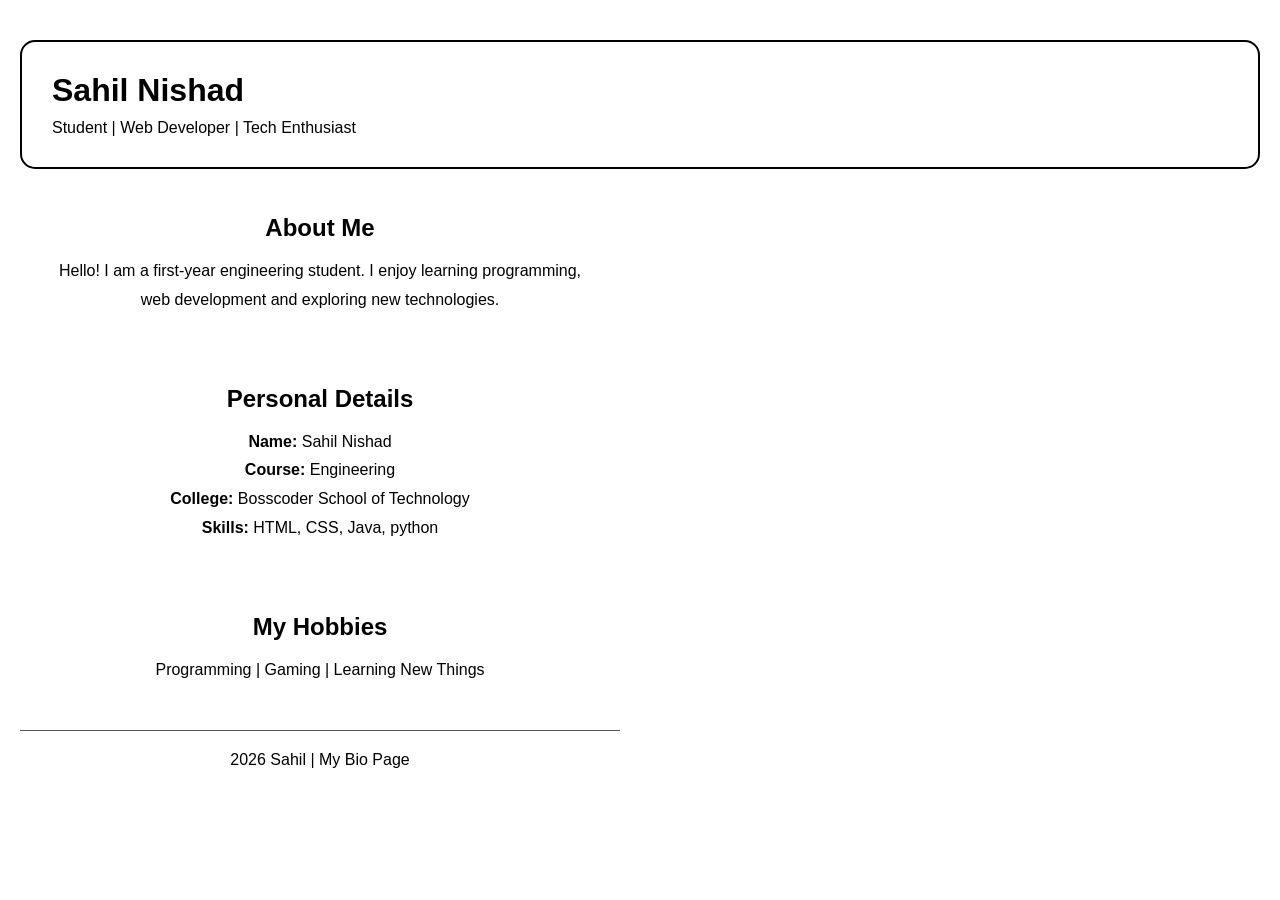
<file: Module 2/P 5/index.html>
<!DOCTYPE html>
<html>
<head>
    <title>My Bio Page</title>
    <link rel="stylesheet" href="style.css">
</head>
<body>

        <header>
            <h1>Sahil Nishad</h1>
            <p>Student | Web Developer | Tech Enthusiast</p>
        </header>
         <div class="container">

        <section class="about">
            <h2>About Me</h2>
            <p>
                Hello! I am a first-year engineering student.
                I enjoy learning programming, web development
                and exploring new technologies.
            </p>
        </section>

        <section class="details">
            <h2>Personal Details</h2>
            <p><b>Name:</b> Sahil Nishad</p>
            <p><b>Course:</b> Engineering</p>
            <p><b>College:</b> Bosscoder School of Technology</p>
            <p><b>Skills:</b> HTML, CSS, Java, python</p>
        </section>

        <section class="hobbies">
            <h2>My Hobbies</h2>
            <p>Programming | Gaming | Learning New Things</p>
        </section>

        <footer>
            <p> 2026 Sahil | My Bio Page</p>
        </footer>

    </div>

</body>
</html>
</file>
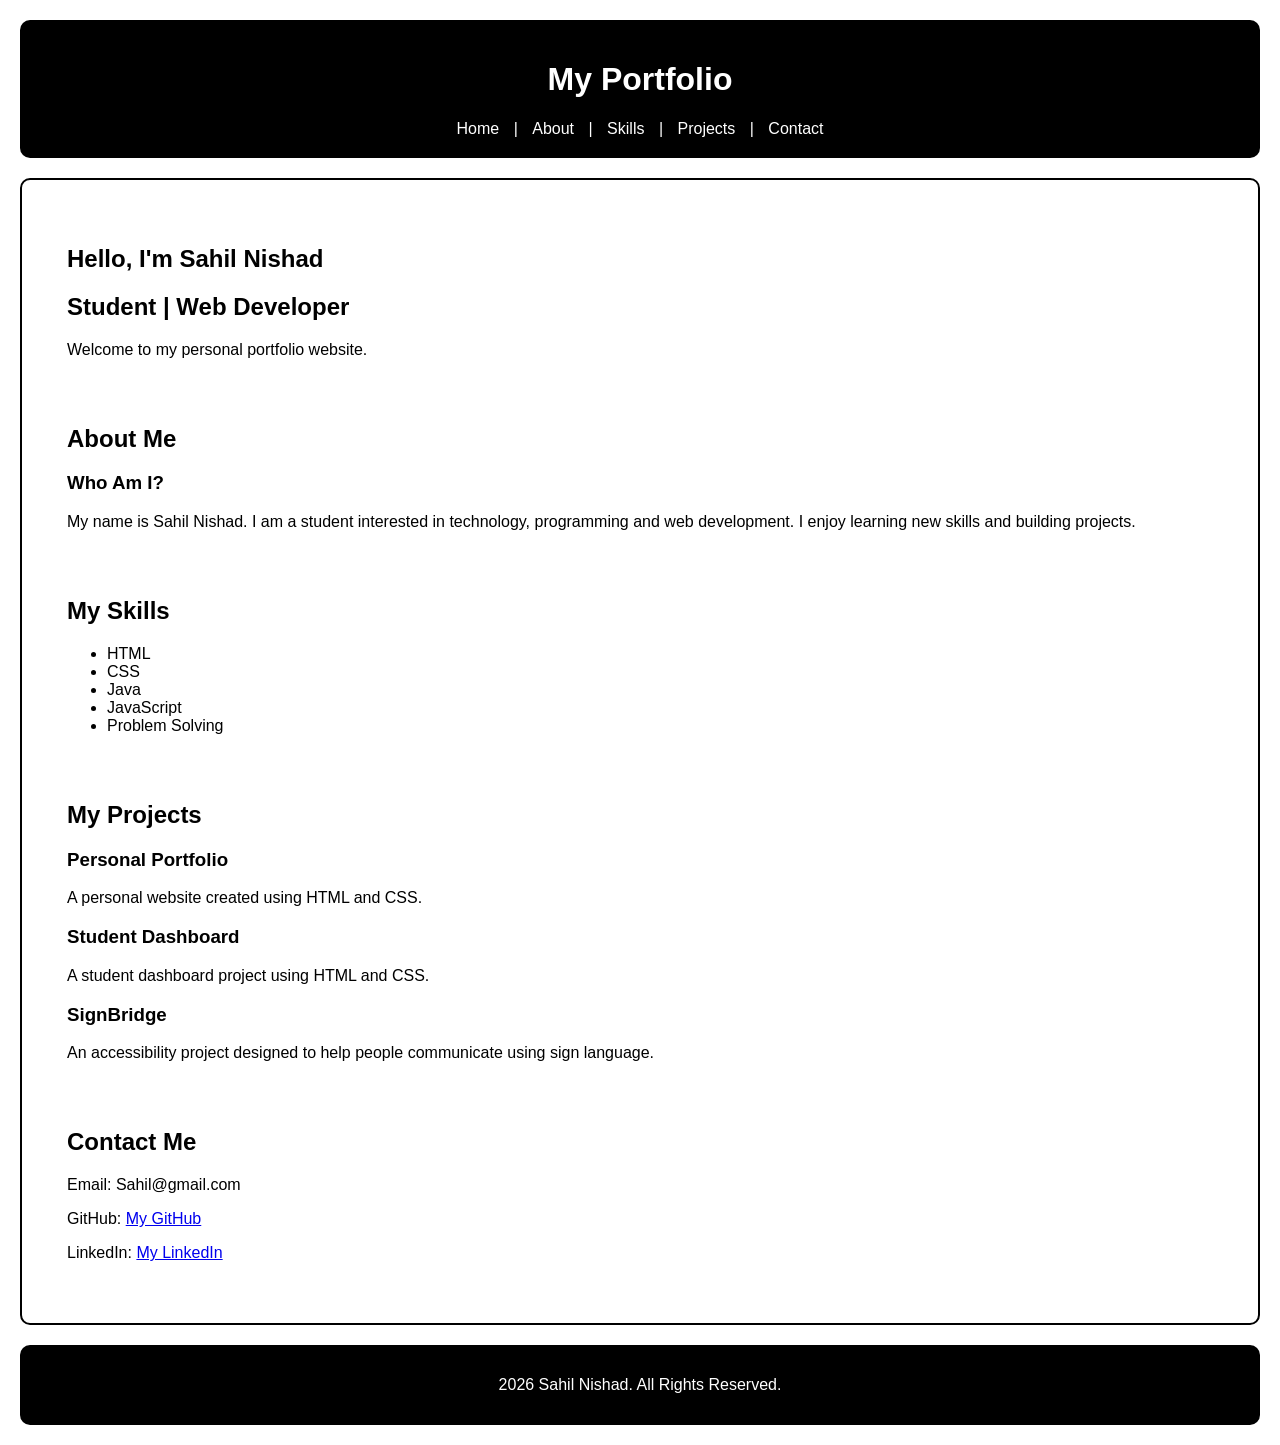
<file: Module 2/P 6/index.html>
<!DOCTYPE html>
<html lang="en">
<head>
    <meta charset="UTF-8">
    <meta name="viewport" content="width=device-width, initial-scale=1.0">
    <link rel="stylesheet" href="style.css">
    <title>My Personal Portfolio</title>
</head>
<body>

    <header>
        <h1>My Portfolio</h1>

        <nav>
            <a href="#home">Home</a> |
            <a href="#about">About</a> |
            <a href="#skills">Skills</a> |
            <a href="#projects">Projects</a> |
            <a href="#contact">Contact</a>
        </nav>
    </header>

    <main>

        <section id="home">
            <h1>Hello, I'm Sahil Nishad</h1>
            <h2>Student | Web Developer</h2>
            <p>Welcome to my personal portfolio website.</p>
        </section>

        <section id="about">
            <h2>About Me</h2>
            <article>
                <h3>Who Am I?</h3>
                <p>
                    My name is Sahil Nishad.
                    I am a student interested in technology,
                    programming and web development.
                    I enjoy learning new skills and building projects.
                </p>
            </article>
        </section>

        <section id="skills">
            <h2>My Skills</h2>
            <ul>
                <li>HTML</li>
                <li>CSS</li>
                <li>Java</li>
                <li>JavaScript</li>
                <li>Problem Solving</li>
            </ul>
        </section>

        <section id="projects">
            <h2>My Projects</h2>

            <article>
                <h3>Personal Portfolio</h3>
                <p>A personal website created using HTML and CSS.</p>
            </article>

            <article>
                <h3>Student Dashboard</h3>
                <p>A student dashboard project using HTML and CSS.</p>
            </article>

            <article>
                <h3>SignBridge</h3>
                <p>An accessibility project designed to help people communicate using sign language.</p>
            </article>

        </section>

        <section id="contact">
            <h2>Contact Me</h2>
            <p>Email: Sahil@gmail.com</p>
            <p>GitHub: <a href="https://github.com/mukundgokhale69-cmd">My GitHub</a></p>
            <p>LinkedIn: <a href="https://www.linkedin.com/in/mukund-gokhale-668543428/">My LinkedIn</a></p>
        </section>

    </main>

    <footer>
        <p>2026 Sahil Nishad. All Rights Reserved.</p>
    </footer>

</body>
</html>
</file>
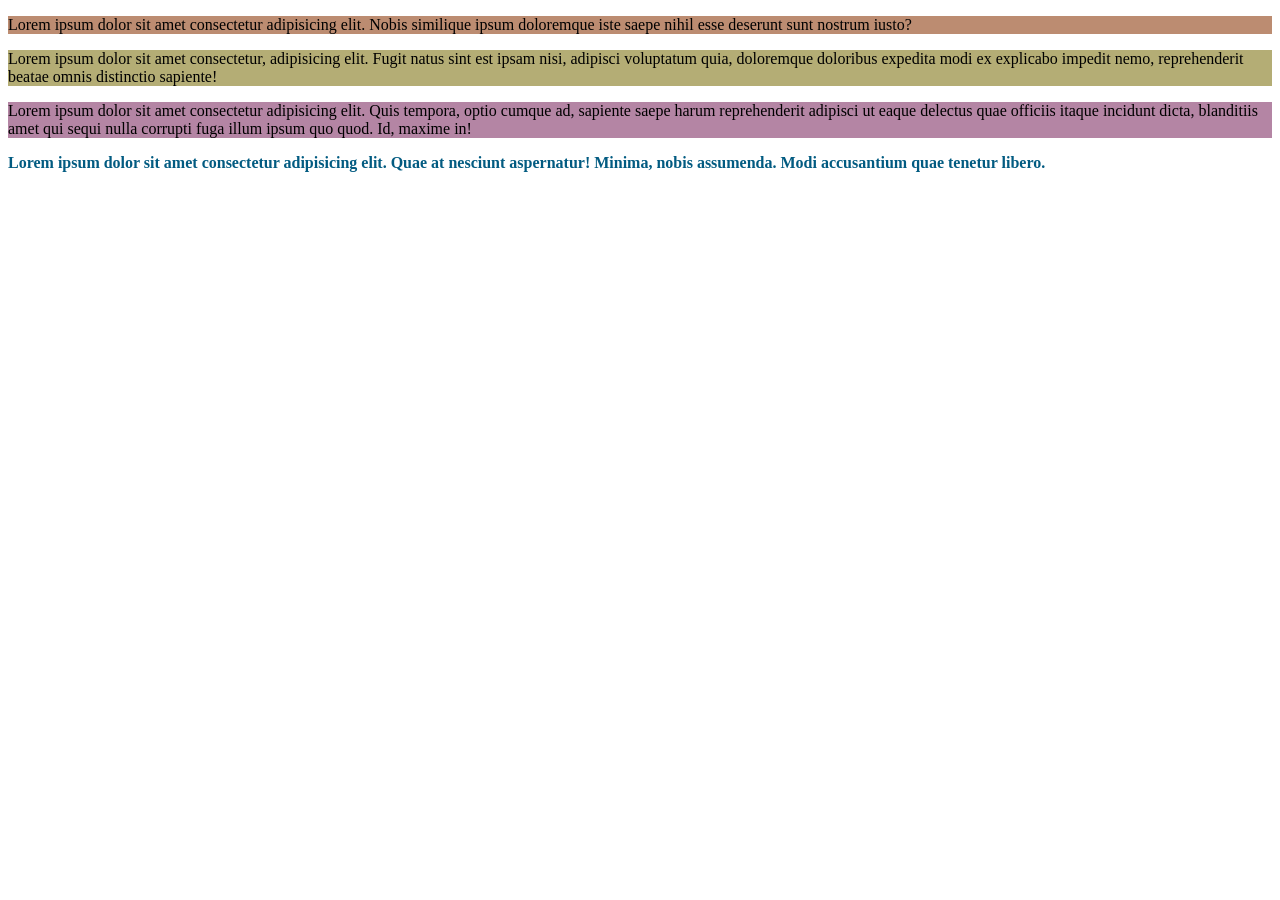
<file: Module 2/P 7/index.html>
<!DOCTYPE html>
<html lang="en">
<head>
    <meta charset="UTF-8">
    <meta name="viewport" content="width=device-width, initial-scale=1.0">
    <title>Tokens and Typography</title>
    <link rel="stylesheet" href="style.css">
</head>
<body>
    <p class="para1">Lorem ipsum dolor sit amet consectetur adipisicing elit. Nobis similique ipsum doloremque iste saepe nihil esse deserunt sunt nostrum iusto?</p>
    <p class="para2">Lorem ipsum dolor sit amet consectetur, adipisicing elit. Fugit natus sint est ipsam nisi, adipisci voluptatum quia, doloremque doloribus expedita modi ex explicabo impedit nemo, reprehenderit beatae omnis distinctio sapiente!</p>
    <p class="para3">Lorem ipsum dolor sit amet consectetur adipisicing elit. Quis tempora, optio cumque ad, sapiente saepe harum reprehenderit adipisci ut eaque delectus quae officiis itaque incidunt dicta, blanditiis amet qui sequi nulla corrupti fuga illum ipsum quo quod. Id, maxime in!</p>
    <p class="para4">Lorem ipsum dolor sit amet consectetur adipisicing elit. Quae at nesciunt aspernatur! Minima, nobis assumenda. Modi accusantium quae tenetur libero.</p>
</body>
</html>
</file>
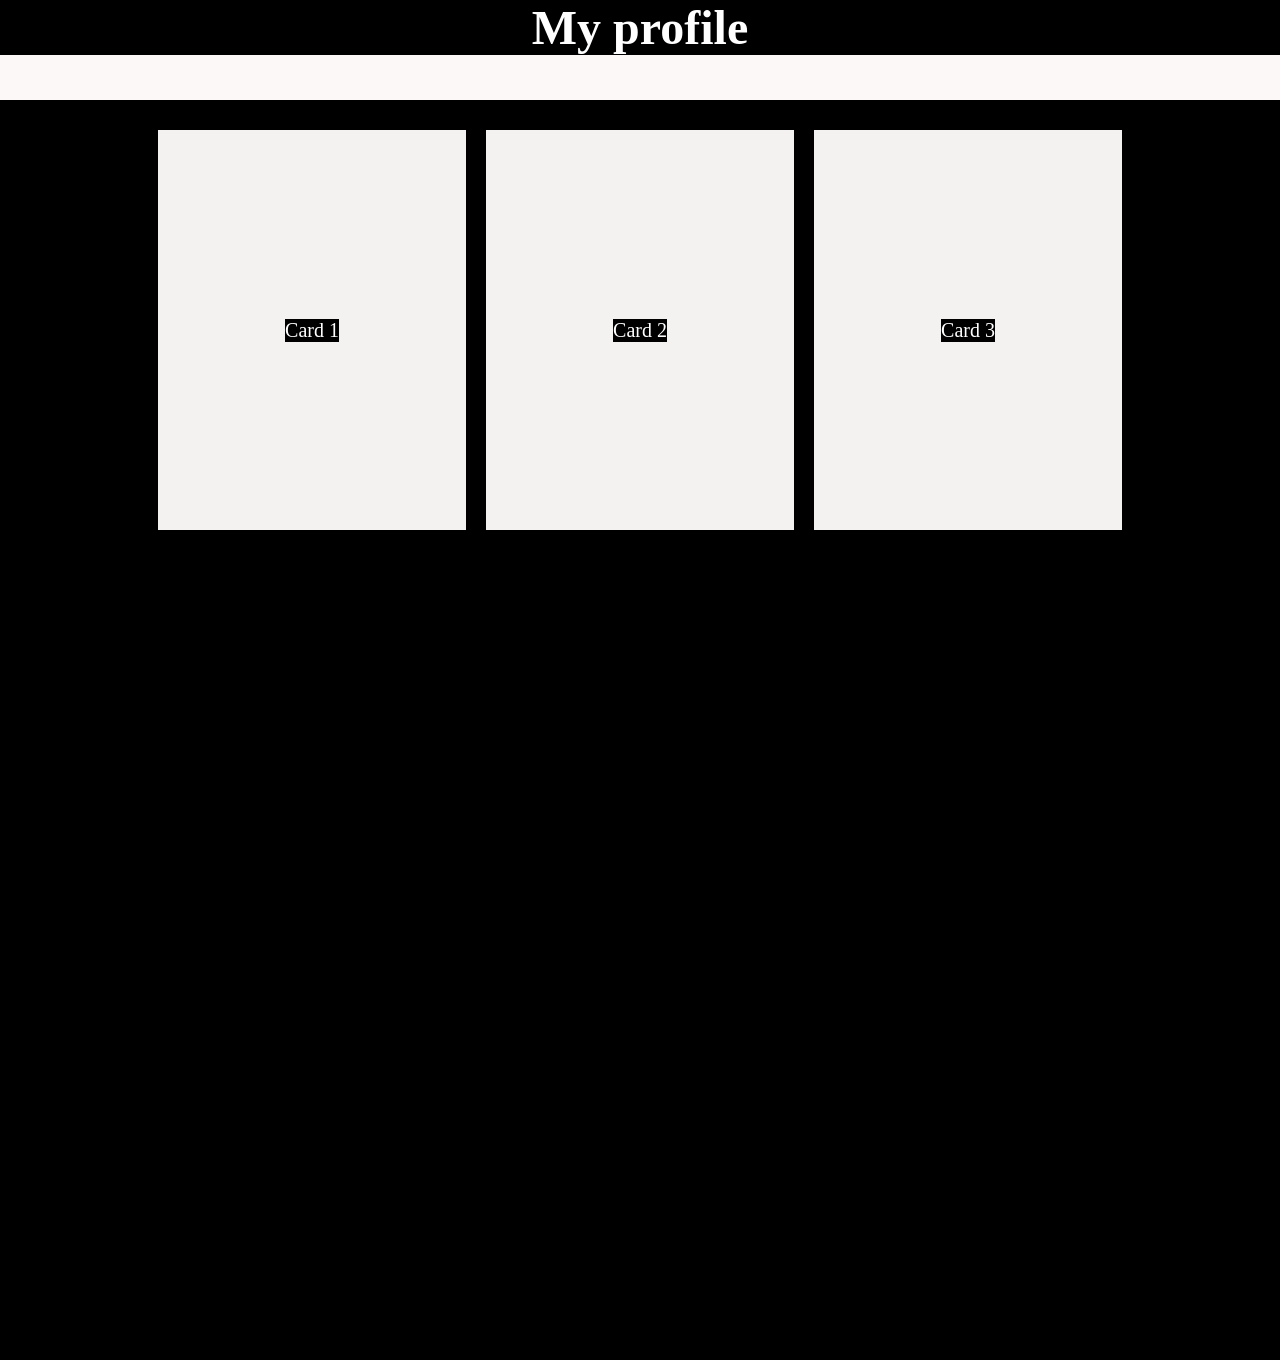
<file: Module 2/P 8/index.html>
<!DOCTYPE html>
<html lang="en">
<head>
    <meta charset="UTF-8">
    <meta name="viewport" content="width=device-width, initial-scale=1.0">
    <title>Sticky Navbar and Card Overlay</title>
    <link rel="stylesheet" href="style.css">
</head>
<body>

    <header>
        <div class="head">
            <h2>My profile</h2>
        </div>
    </header>

    <main>
        <div class="card">
            <p>Card 1</p>
        </div>

        <div class="card">
            <p>Card 2</p>
        </div>

        <div class="card">
            <p>Card 3</p>
        </div>
    </main>

    <div class="extender"></div>

</body>
</html>
</file>
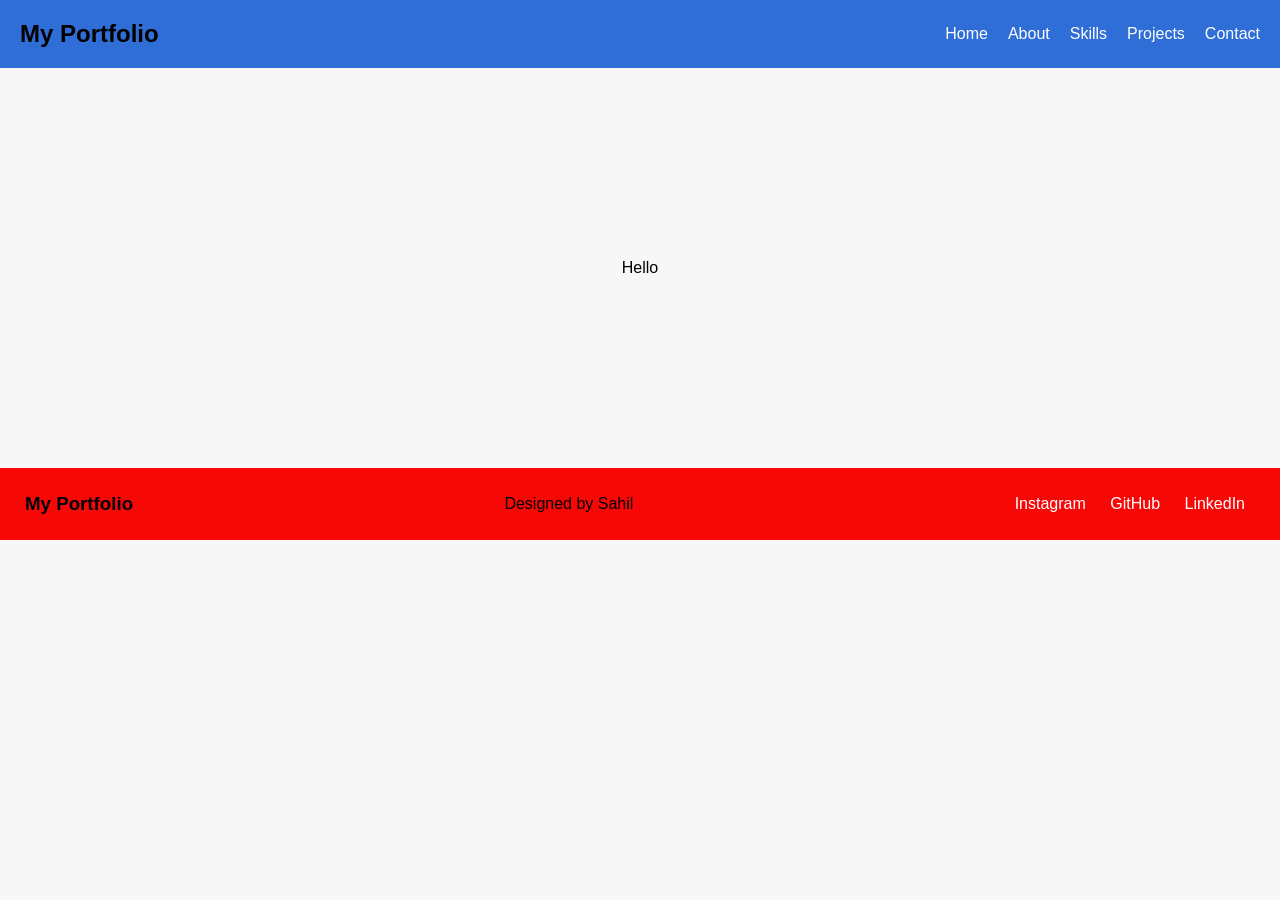
<file: Module 3/p10/index.html>
<!DOCTYPE html>
<html>
<head>
    <title>My Portfolio</title>
    <link rel="stylesheet" href="style.css">
</head>
<body>

    <header>
        <h2>My Portfolio</h2>

        <nav>
            <a href="#">Home</a>
            <a href="#">About</a>
            <a href="#">Skills</a>
            <a href="#">Projects</a>
            <a href="#">Contact</a>
        </nav>
    </header>
    <main>Hello</main>

    <footer>
        <h3>My Portfolio</h3>

        <p>Designed by Sahil</p>

        <div>
            <a href="#">Instagram</a>
            <a href="#">GitHub</a>
            <a href="#">LinkedIn</a>
        </div>
    </footer>
</body>
</html>
</file>
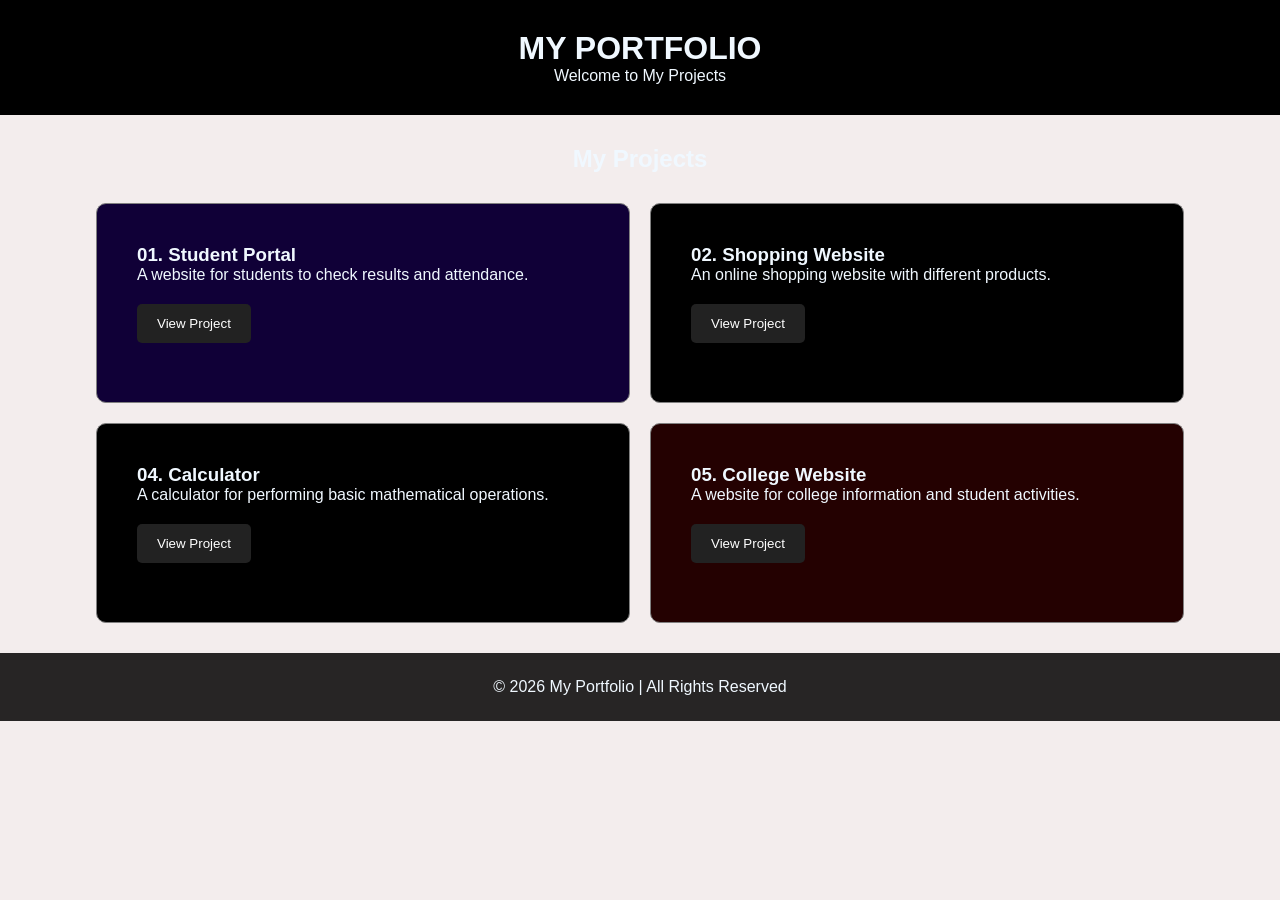
<file: Module 3/p12/index.html>
<!DOCTYPE html>
<html>
<head>
    <meta charset="UTF-8">
    <meta name="viewport" content="width=device-width, initial-scale=1.0">  
    <link rel="stylesheet" href="style.css">
    <title>My Portfolio</title>
</head>

<body>

    <header>
        <h1>MY PORTFOLIO</h1>
        <p>Welcome to My Projects</p>
    </header>

    <h2>My Projects</h2>

    <div class="container">
        <div class="card1">
            <h3>01. Student Portal</h3>
            <p>A website for students to check results and attendance.</p>
            <button>View Project</button>
        </div>
        <div class="card2">
            <h3>02. Shopping Website</h3>
            <p>An online shopping website with different products.</p>
            <button>View Project</button>
        </div>
        <div class="card3">
            <h3>04. Calculator</h3>
            <p>A calculator for performing basic mathematical operations.</p>
            <button>View Project</button>
        </div>
        <div class="card4">
            <h3>05. College Website</h3>
            <p>A website for college information and student activities.</p>
            <button>View Project</button>
        </div>

    </div>

    <footer>
        <p>© 2026 My Portfolio | All Rights Reserved</p>
    </footer>

</body>
</html>
</file>
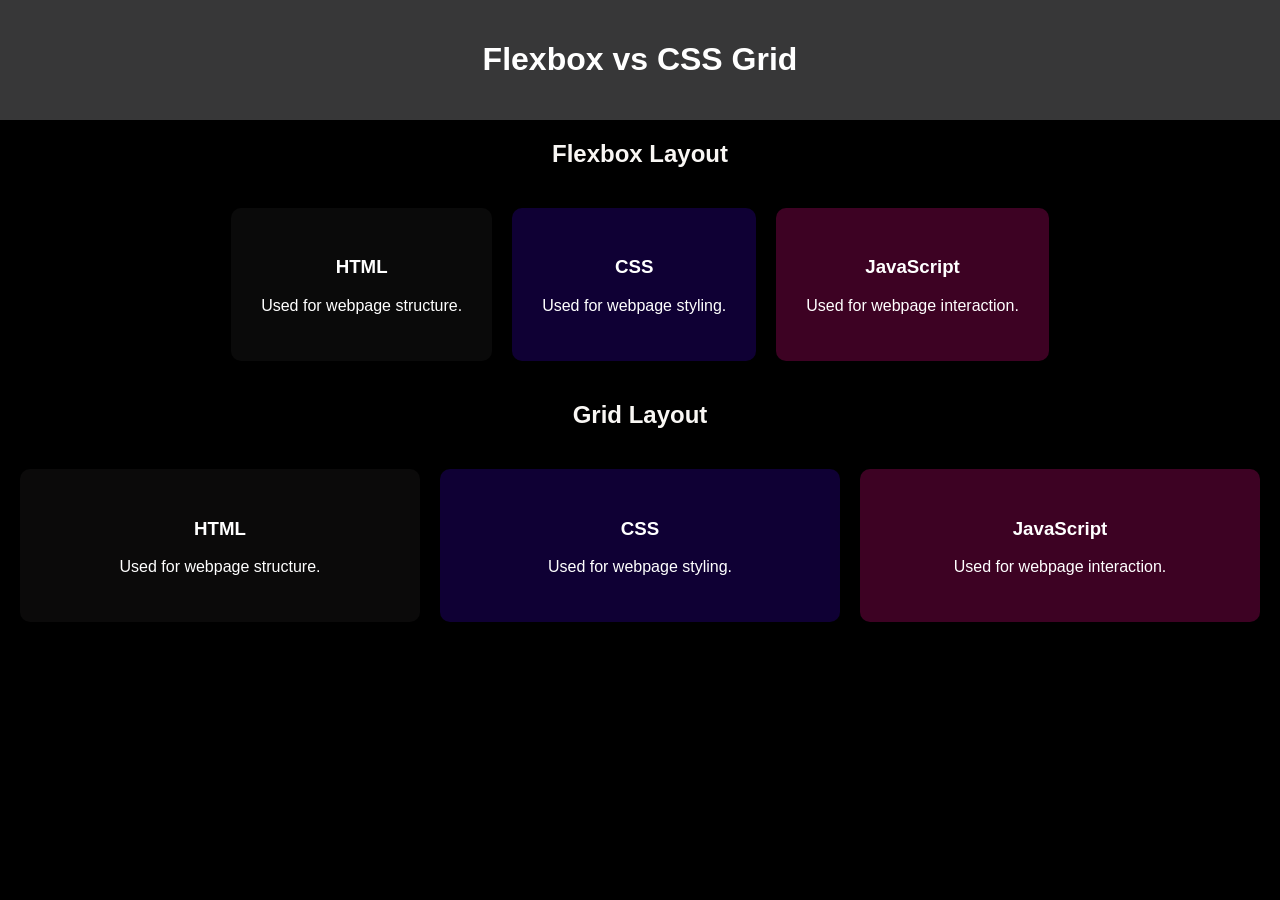
<file: Module 3/p13/index.html>
<!DOCTYPE html>
<html>
<head>
    <title>Flexbox vs Grid</title>
    <link rel="stylesheet" href="style.css">
</head>

<body>

    <header>
        <h1>Flexbox vs CSS Grid</h1>
    </header>

    <h2>Flexbox Layout</h2>

    <div class="flex-container">

        <div class="card1">
            <h3>HTML</h3>
            <p>Used for webpage structure.</p>
        </div>

        <div class="card2">
            <h3>CSS</h3>
            <p>Used for webpage styling.</p>
        </div>

        <div class="card3">
            <h3>JavaScript</h3>
            <p>Used for webpage interaction.</p>
        </div>

    </div>

    <h2>Grid Layout</h2>

    <div class="grid-container">

        <div class="card4">
            <h3>HTML</h3>
            <p>Used for webpage structure.</p>
        </div>

        <div class="card5">
            <h3>CSS</h3>
            <p>Used for webpage styling.</p>
        </div>

        <div class="card6">
            <h3>JavaScript</h3>
            <p>Used for webpage interaction.</p>
        </div>

    </div>

</body>
</html>
</file>
<file: Module 2/P 5/style.css>
* {
    margin: 0;
    padding: 0;
    box-sizing: border-box;
}

body {
    background: #ffffff;
    color: rgb(0, 0, 0);
    font-family: Arial, sans-serif;
    justify-content: center;
    padding: 40px 20px;
}

.container {
    width: 600px;
    max-width: 100%;
    text-align: center;
    border: 15px 2px solid black;
    margin-bottom: 20px;
}

header {
    padding: 30px;
    border: 2px solid #000000;
    border-radius: 15px;
    margin-bottom: 20px;
}

header img {
    width: 130px;
    height: 130px;
    border-radius: 50%;
    object-fit: cover;
    border: 3px solid rgb(0, 0, 0);
    margin-bottom: 15px;
}

header h1 {
    margin-bottom: 10px;
}

header p {
    color: #000000;
}

section {
    padding: 25px;
    margin-bottom: 20px;
}

section h2 {
    margin-bottom: 15px;
    color: #000000;
}

section p {
    line-height: 1.8;
    color: #000000;
}

footer {
    padding: 20px;
    border-top: 1px solid #555;
    color: #000000;
}
</file>
<file: Module 2/P 6/style.css>
body {
    font-family: Arial, sans-serif;
    background-color: white;
    color: black;
    margin: 0;
    padding: 20px;
}

header {
    background-color: black;
    color: white;
    text-align: center;
    padding: 20px;
    border-radius: 10px;
}

nav a {
    color: white;
    text-decoration: none;
    margin: 10px;
}

main {
    background-color: white;
    color: black;
    padding: 30px;
    margin: 20px 0;
    border: 2px solid black;
    border-radius: 10px;
}

section {
    padding: 15px;
}

article {
    margin: 15px 0;
}

footer {
    background-color: black;
    color: white;
    text-align: center;
    padding: 15px;
    border-radius: 10px;
}

a:hover {
    text-decoration: underline;
}
</file>
<file: Module 2/P 7/style.css>
:root{
    --background1: #bc8c71;
    --background2: #b485a4;
    --background3: #b4ad75;

    --color1: #fc0c0c;
    --color2: #025b81;
    --font: bolder;
}
.para1{
    background-color: var(--background1);
}
.para2{
    background-color: var(--background3);
}
.para3{
    background-color: var(--background2);
}
.para4{
    color: var(--color2);
    font-weight: var(--font);
}
</file>
<file: Module 2/P 8/style.css>
* {
    margin: 0px;
    padding: 0px;
    box-sizing: border-box;
    background-color: black;
}
body{
    color:white; 
}

header {
    position: sticky;
    top: 0;
    background-color: rgb(252, 248, 248);
    font-size: 2rem;
    height: 100px;
    z-index: 20;
}

.head {
    text-align: center;
}

main {
    display: flex;
    width: 80%;
    margin: 0 auto;
    gap: 20px;
    justify-content: space-around;
    padding: 30px;
}

.card {
    width: 400px;
    background-color: rgb(244, 242, 240);
    height: 400px;
    display: flex;
    font-size: 20px;
    align-items: center;
    justify-content: center;
    position: relative;
}

.card:hover {
    background-color: aqua;
    transform: scale(1.1);
    z-index: 5;
}

.extender {
    height: 800px;
}
h1{
   background-color: rgb(0, 0, 0);
}
</file>
<file: Module 3/p10/style.css>
* {
    margin: 0;
    padding: 0;
    color:black;
}

body {
    background-color: #f7f7f7;
    color: white;
    font-family: Arial;
}

header {
    background-color: rgb(47, 109, 215);
    padding: 20px;
    display: flex;
    justify-content: space-between;
    align-items: center;
}

nav {
    display: flex;
    gap: 20px;
}

nav a {
    color: white;
    text-decoration: none;
}

button {
    padding: 10px;
    background-color: aqua;
    border: none;
}

main {
    height: 400px;
    display: flex;
    justify-content: center;
    align-items: center;
    flex-direction: column;
    gap: 10px;
}

footer {
    background-color: rgb(248, 7, 7);
    padding: 25px;
    display: flex;
    justify-content: space-between;
    align-items: center;
}

footer a {
    color: white;
    text-decoration: none;
    margin: 10px;
}
</file>
<file: Module 3/p12/style.css>
* {
            margin: 0;
            padding: 0;
            box-sizing: border-box;
            color: aliceblue;
        }

        body {
            background-color: #f3eded;
            font-family: Arial;
        }

        header {
            background-color: #000000;
            color: white;
            text-align: center;
            padding: 30px;
        }

        h2 {
            text-align: center;
            margin: 30px;
        }

        .container {
            width: 85%;
            margin: auto;
            display: grid;
            grid-template-columns: 1fr 1fr;
            gap: 20px;
        }

        .card1 {
            background-color: rgb(16, 0, 55);
            border-radius: 10px;
            padding: 40px;
            border: 1px solid grey;
            min-height: 200px;
        }
        .card2 {
            background-color: rgb(0, 0, 0);
            border-radius: 10px;
            padding: 40px;
            border: 1px solid grey;
            min-height: 200px;
        }
        .card3 {
            background-color: rgb(0, 0, 0);
            border-radius: 10px;
            padding: 40px;
            border: 1px solid grey;
            min-height: 200px;
        }
        .card4 {
            background-color:rgb(36, 1, 1);
            border-radius: 10px;
            padding: 40px;
            border: 1px solid grey;
            min-height: 200px;
        }
        .card h3 {
            margin-bottom: 15px;
            color: #333;
        }

        .card p {
            line-height: 25px;
        }

        button {
            background-color: #222;
            color: white;
            padding: 12px 20px;
            border: none;
            margin-top: 20px;
            border-radius: 5px;
        }

        .card:hover {
            background-color: lightblue;
        }

        footer {
            background-color: #272525;
            color: white;
            text-align: center;
            padding: 25px;
            margin-top: 30px;
        }
</file>
<file: Module 3/p13/style.css>
body {
    margin: 0;
    font-family: Arial;
    background-color: #000000;
    color: aliceblue;
}

header {
    background-color: #373738;
    color: white;
    text-align: center;
    padding: 20px;
}

h2 {
    text-align: center;
    color: #f9f7f4;
}

.flex-container {
    display: flex;
    justify-content: center;
    gap: 20px;
    flex-wrap: wrap;
    padding: 20px;
}

.grid-container {
    display: grid;
    grid-template-columns: repeat(3, 1fr);
    gap: 20px;
    padding: 20px;
    justify-content: center;
}

.card1 {
    background-color: rgb(10, 10, 10);
    color: white;
    padding: 30px;
    text-align: center;
    border-radius: 10px;
    box-shadow: 0 2px 8px #000;
}
.card2 {
    background-color: rgb(15, 0, 52);
    color: white;
    padding: 30px;
    text-align: center;
    border-radius: 10px;
    box-shadow: 0 2px 8px #000;
}
.card3 {
    background-color: rgb(61, 2, 35);
    color: white;
    padding: 30px;
    text-align: center;
    border-radius: 10px;
    box-shadow: 0 2px 8px #000;
}
.card4 {
    background-color:rgb(11, 10, 10);
    color: white;
    padding: 30px;
    text-align: center;
    border-radius: 10px;
    box-shadow: 0 2px 8px #000;
}
.card5 {
    background-color: rgb(15, 0, 52);
    color: white;
    padding: 30px;
    text-align: center;
    border-radius: 10px;
    box-shadow: 0 2px 8px #000;
}
.card6 {
    background-color: rgb(61, 2, 35);
    color: white;
    padding: 30px;
    text-align: center;
    border-radius: 10px;
    box-shadow: 0 2px 8px #000;
}
</file>
